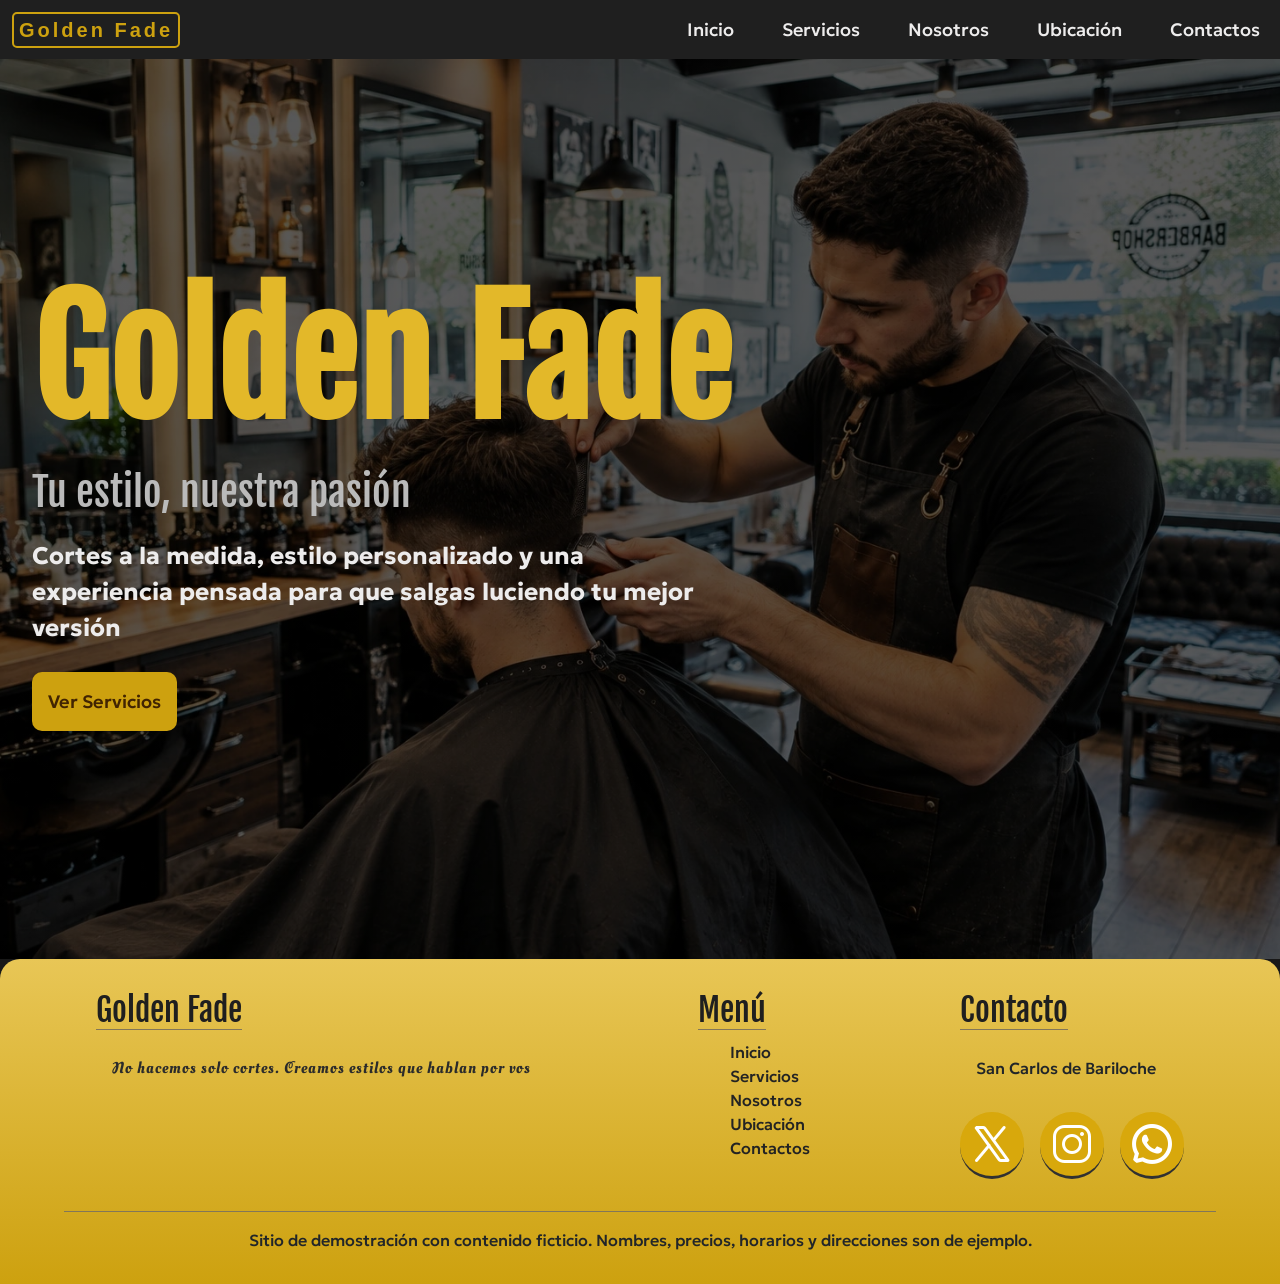
<file: index.html>
<!DOCTYPE html>
<html lang="en">

<head>
    <!-- META -->
    <meta charset="UTF-8">
    <meta name="viewport" content="width=device-width, initial-scale=1.0">
    <meta name="description" content="Visita la mejor barbería de Bariloche. Cortes clásicos y modernos, arreglo de barba y atención personalizada. Reservá tu turno.">
    <meta name="keywords" content="barbería Bariloche, corte de pelo, barbería, fade, arreglo de barba, Golden Fade">
    <meta name="robots" content="index, follow">
    <!-- TÍTULO -->
    <title>Barberia - Golden Fade</title>
    <!-- NAVBAR DE BOOTSTRAP -->
    <link href="https://cdn.jsdelivr.net/npm/bootstrap@5.3.8/dist/css/bootstrap.min.css" rel="stylesheet"
        integrity="sha384-sRIl4kxILFvY47J16cr9ZwB07vP4J8+LH7qKQnuqkuIAvNWLzeN8tE5YBujZqJLB" crossorigin="anonymous">
    <!-- CSS COMPILADO -->
    <link rel="stylesheet" href="css/style.css">
    <!-- ANIMACIONES -->
    <link href="https://unpkg.com/aos@2.3.1/dist/aos.css" rel="stylesheet">
</head>

<body>
    <header>
        <nav class="navbar navbar-expand-lg">
            <div class="container-fluid">
                <a class="navbar-brand" href="#">Golden Fade</a>
                <button class="navbar-toggler" type="button" data-bs-toggle="collapse"
                    data-bs-target="#navbarNavAltMarkup" aria-controls="navbarNavAltMarkup" aria-expanded="false"
                    aria-label="Toggle navigation">
                    <span class="navbar-toggler-icon"></span>
                </button>
                <div class="collapse navbar-collapse" id="navbarNavAltMarkup">
                    <div class="navbar-nav ms-auto">
                        <a class="nav-link" href="#">Inicio</a>
                        <a class="nav-link" href="pages/servicios.html">Servicios</a>
                        <a class="nav-link" href="pages/nosotros.html">Nosotros</a>
                        <a class="nav-link" href="pages/ubicacion.html">Ubicación</a>
                        <a class="nav-link" href="pages/contactos.html">Contactos</a>
                    </div>
                </div>
            </div>
        </nav>
    </header>

    <main>
        <section class="hero">
            <div class="contenedor-hero">
                <h1 class="titulo-inicio" data-aos="fade-right">Golden Fade</h1>
                <p class="frase" data-aos="fade-right">Tu estilo, nuestra pasión</p>
                <p class="descripcion" data-aos="fade-right">Cortes a la medida, estilo personalizado y una experiencia
                    pensada para que
                    salgas luciendo tu mejor versión</p>
                <a href="pages/servicios.html" class="boton" data-aos="fade-right">Ver Servicios</a>
            </div>
        </section>
    </main>

    <footer>
        <div class="contenedor-footer">
            <section class="section-footer">
                <h2 class="titulo-footer">Golden Fade</h2>
                <p class="letra-especial">No hacemos solo cortes. Creamos estilos que hablan por vos</p>
            </section>
            <section class="section-footer">
                <h2 class="titulo-footer">Menú</h2>
                <nav>
                    <ul class="lista-footer">
                        <li><a href="#" class="link-footer">Inicio</a></li>
                        <li><a href="pages/servicios.html" class="link-footer">Servicios</a></li>
                        <li><a href="pages/nosotros.html" class="link-footer">Nosotros</a></li>
                        <li><a href="pages/ubicacion.html" class="link-footer">Ubicación</a></li>
                        <li><a href="pages/contactos.html" class="link-footer">Contactos</a></li>
                    </ul>
                </nav>
            </section>
            <section class="section-footer">
                <h2 class="titulo-footer">Contacto</h2>
                <p>San Carlos de Bariloche</p>
                <div class="link-footer">
                    <a href="https://x.com/?lang=es" target="_blank"><img src="assets/icon-x.png" alt="Logo de X"
                            class="icon"></a>
                    <a href="https://www.instagram.com/" target="_blank"><img src="assets/icon-ig.png"
                            alt="Logo de instagram" class="icon"></a>
                    <a href="https://web.whatsapp.com/" target="_blank"><img src="assets/icon-ws.png"
                            alt="Logo de whatsapp" class="icon"></a>
                </div>
            </section>
        </div>
        <p>Sitio de demostración con contenido ficticio. Nombres, precios, horarios y direcciones son de ejemplo.</p>
    </footer>
    <script src="https://cdn.jsdelivr.net/npm/bootstrap@5.3.8/dist/js/bootstrap.bundle.min.js"
        integrity="sha384-FKyoEForCGlyvwx9Hj09JcYn3nv7wiPVlz7YYwJrWVcXK/BmnVDxM+D2scQbITxI"
        crossorigin="anonymous"></script>
    <script src="https://unpkg.com/aos@2.3.1/dist/aos.js"></script>
    <script>
        AOS.init();
    </script>
</body>

</html>
</file>
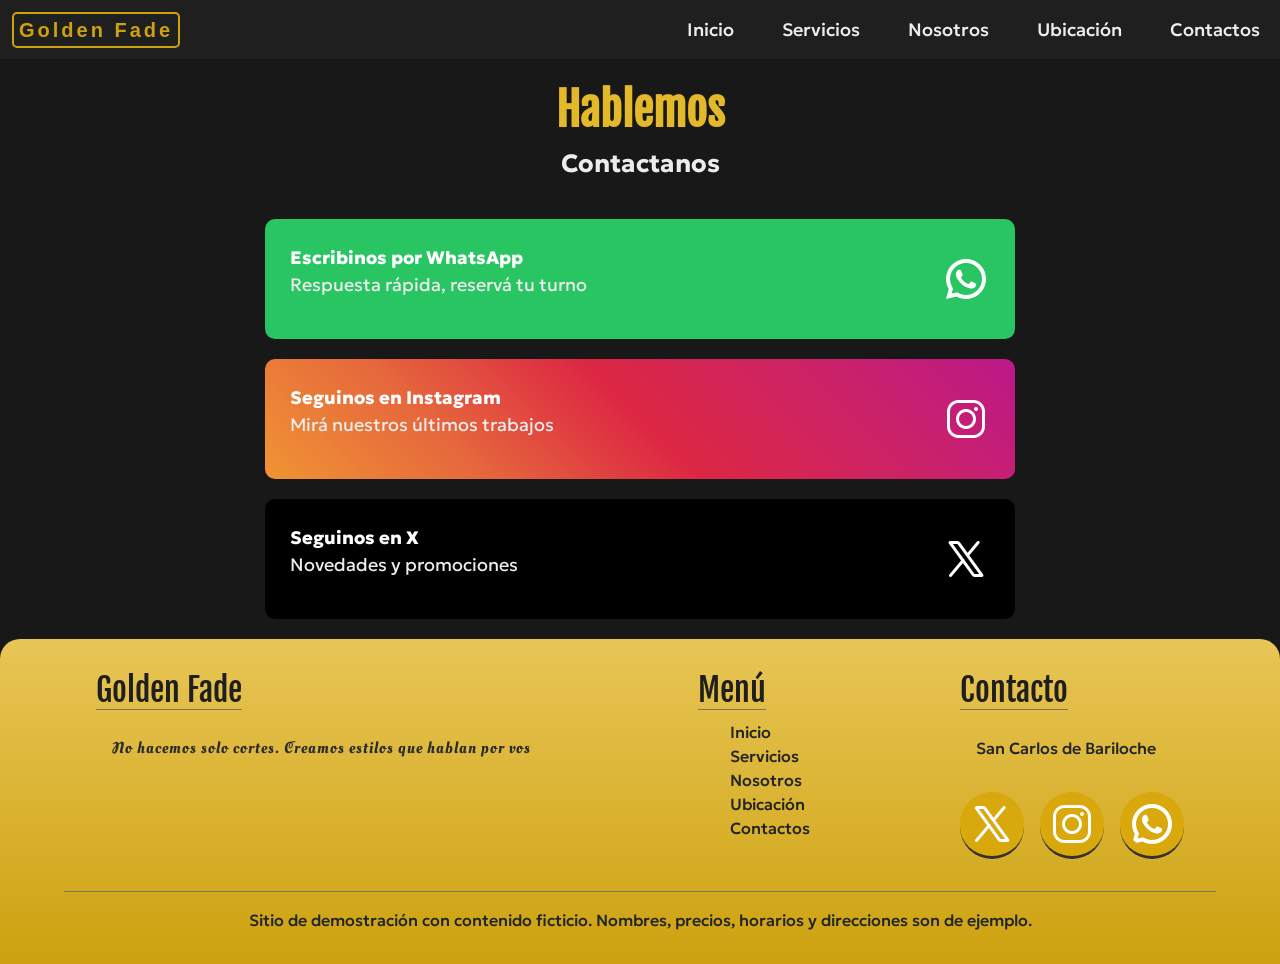
<file: pages/contactos.html>
<!DOCTYPE html>
<html lang="en">

<head>
    <!-- META -->
    <meta charset="UTF-8">
    <meta name="viewport" content="width=device-width, initial-scale=1.0">
    <meta name="description" content="Contactate con Golden Fade por WhatsApp, Instagram o X. Reservá tu turno.">
    <meta name="keywords" content="contacto barbería, WhatsApp turno, reservar turno Bariloche, Golden Fade contacto">
    <meta name="robots" content="index, follow">
    <!-- TÍTULO -->
    <title>Contactos - Golden Fade</title>
    <!-- NAVBAR DE BOOTSTRAP -->
    <link href="https://cdn.jsdelivr.net/npm/bootstrap@5.3.8/dist/css/bootstrap.min.css" rel="stylesheet"
        integrity="sha384-sRIl4kxILFvY47J16cr9ZwB07vP4J8+LH7qKQnuqkuIAvNWLzeN8tE5YBujZqJLB" crossorigin="anonymous">
    <!-- CSS COMPILADO -->
    <link rel="stylesheet" href="../css/style.css">
    <!-- ANIMACIONES -->
    <link href="https://unpkg.com/aos@2.3.1/dist/aos.css" rel="stylesheet">
</head>

<body>
    <header>
        <nav class="navbar navbar-expand-lg">
            <div class="container-fluid">
                <a class="navbar-brand" href="../index.html">Golden Fade</a>
                <button class="navbar-toggler" type="button" data-bs-toggle="collapse"
                    data-bs-target="#navbarNavAltMarkup" aria-controls="navbarNavAltMarkup" aria-expanded="false"
                    aria-label="Toggle navigation">
                    <span class="navbar-toggler-icon"></span>
                </button>
                <div class="collapse navbar-collapse" id="navbarNavAltMarkup">
                    <div class="navbar-nav ms-auto">
                        <a class="nav-link" href="../index.html">Inicio</a>
                        <a class="nav-link" href="servicios.html">Servicios</a>
                        <a class="nav-link" href="nosotros.html">Nosotros</a>
                        <a class="nav-link" href="ubicacion.html">Ubicación</a>
                        <a class="nav-link" href="#">Contactos</a>
                    </div>
                </div>
            </div>
        </nav>
    </header>

    <main>
        <section class="contactos-contenedor" data-aos="fade-right">
            <div class="titulo-contactos">
                <h1 class="titulo-estandar titulo-principal">Hablemos</h1>
                <p class="descripcion descripcion-titulo">Contactanos</p>
            </div>
            <div class="botones-contenedor">
                <a href="https://web.whatsapp.com/" target="_blank" class="boton-contac bt-ws">
                    <div class="desc-boton">
                        <span>Escribinos por WhatsApp</span>
                        <p class="bt-desc">Respuesta rápida, reservá tu turno</p>
                    </div>
                    <img src="../assets/icon-ws.png" alt="Logo de Whatsapp">
                </a>
                <a href="https://www.instagram.com/?hl=es-la" target="_blank" class="boton-contac bt-ig">
                    <div class="desc-boton">
                        <span>Seguinos en Instagram</span>
                        <p class="bt-desc">Mirá nuestros últimos trabajos</p>
                    </div>
                    <img src="../assets/icon-ig.png" alt="Logo de Instagram">
                </a>
                <a href="https://x.com/?lang=en" target="_blank" class="boton-contac bt-x">
                    <div class="desc-boton">
                        <span>Seguinos en X</span>
                        <p class="bt-desc">Novedades y promociones</p>
                    </div>
                    <img src="../assets/icon-x.png" alt="Logo de X">
                </a>
            </div>
        </section>
    </main>

    <footer>
        <div class="contenedor-footer">
            <section class="section-footer">
                <h2 class="titulo-footer">Golden Fade</h2>
                <p class="letra-especial">No hacemos solo cortes. Creamos estilos que hablan por vos</p>
            </section>
            <section class="section-footer">
                <h2 class="titulo-footer">Menú</h2>
                <nav>
                    <ul class="lista-footer">
                        <li><a href="../index.html" class="link-footer">Inicio</a></li>
                        <li><a href="servicios.html" class="link-footer">Servicios</a></li>
                        <li><a href="nosotros.html" class="link-footer">Nosotros</a></li>
                        <li><a href="ubicacion.html" class="link-footer">Ubicación</a></li>
                        <li><a href="#" class="link-footer">Contactos</a></li>
                    </ul>
                </nav>
            </section>
            <section class="section-footer">
                <h2 class="titulo-footer">Contacto</h2>
                <p>San Carlos de Bariloche</p>
                <div class="link-footer">
                    <a href="https://x.com/?lang=es" target="_blank"><img src="../assets/icon-x.png" alt="Logo de X"
                            class="icon"></a>
                    <a href="https://www.instagram.com/" target="_blank"><img src="../assets/icon-ig.png"
                            alt="Logo de instagram" class="icon"></a>
                    <a href="https://web.whatsapp.com/" target="_blank"><img src="../assets/icon-ws.png"
                            alt="Logo de whatsapp" class="icon"></a>
                </div>
            </section>
        </div>
        <p>Sitio de demostración con contenido ficticio. Nombres, precios, horarios y direcciones son de ejemplo.</p>
    </footer>
    <script src="https://cdn.jsdelivr.net/npm/bootstrap@5.3.8/dist/js/bootstrap.bundle.min.js"
        integrity="sha384-FKyoEForCGlyvwx9Hj09JcYn3nv7wiPVlz7YYwJrWVcXK/BmnVDxM+D2scQbITxI"
        crossorigin="anonymous"></script>
    <script src="https://unpkg.com/aos@2.3.1/dist/aos.js"></script>
    <script>
        AOS.init();
    </script>
</body>

</html>
</file>
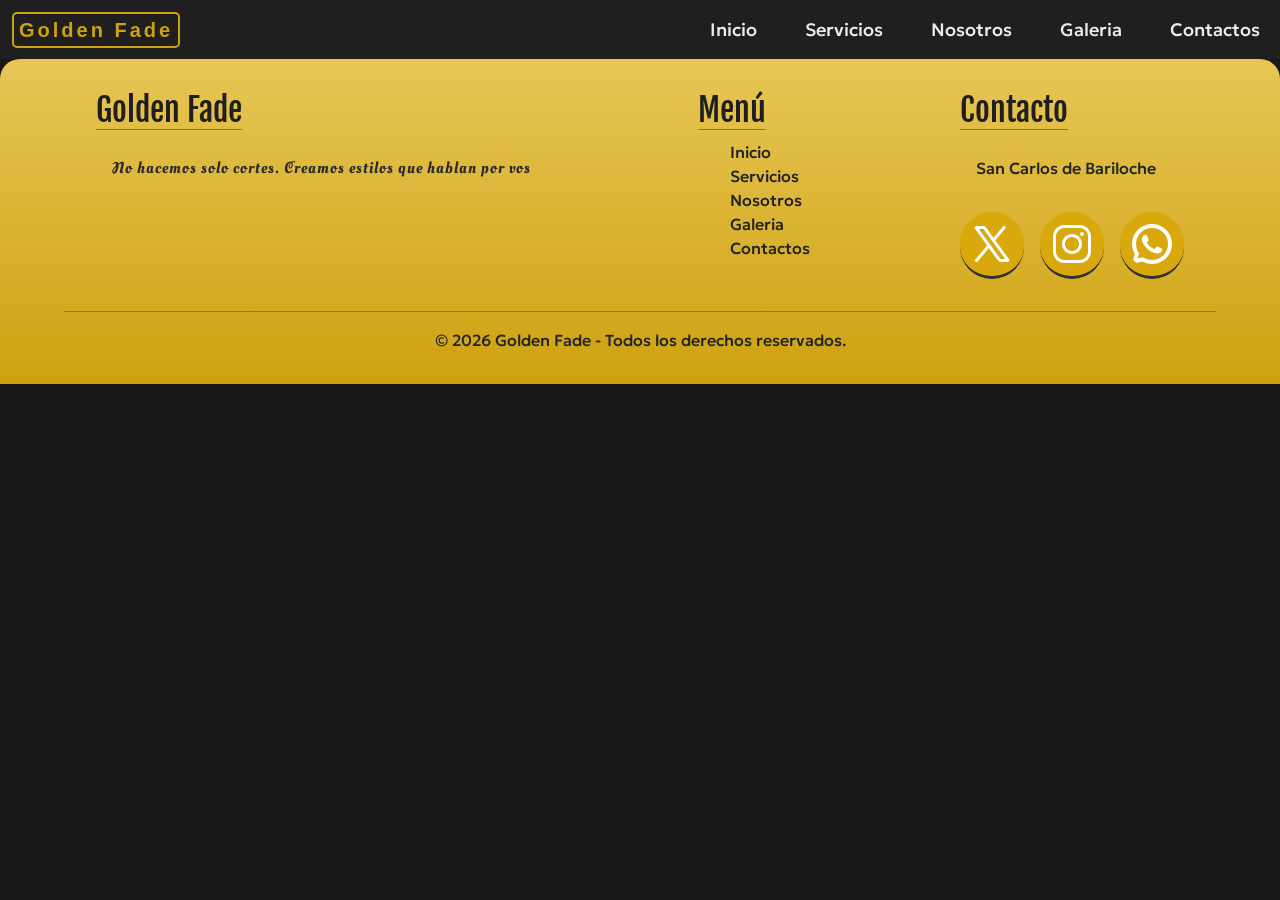
<file: pages/galeria.html>
<!DOCTYPE html>
<html lang="en">
<head>
    <!-- META -->
    <meta charset="UTF-8">
    <meta name="viewport" content="width=device-width, initial-scale=1.0">
    <meta name="description"
        content="...">
    <!-- TÍTULO -->
    <title>Galeria - Golden Fade</title>
    <!-- NAVBAR DE BOOTSTRAP -->
    <link href="https://cdn.jsdelivr.net/npm/bootstrap@5.3.8/dist/css/bootstrap.min.css" rel="stylesheet"
        integrity="sha384-sRIl4kxILFvY47J16cr9ZwB07vP4J8+LH7qKQnuqkuIAvNWLzeN8tE5YBujZqJLB" crossorigin="anonymous">
    <!-- CSS COMPILADO -->
    <link rel="stylesheet" href="../css/style.css">
    <!-- ANIMACIONES -->
    <link href="https://unpkg.com/aos@2.3.1/dist/aos.css" rel="stylesheet">
</head>
<body>
    <header>
        <nav class="navbar navbar-expand-lg">
            <div class="container-fluid">
                <a class="navbar-brand" href="../index.html">Golden Fade</a>
                <button class="navbar-toggler" type="button" data-bs-toggle="collapse"
                    data-bs-target="#navbarNavAltMarkup" aria-controls="navbarNavAltMarkup" aria-expanded="false"
                    aria-label="Toggle navigation">
                    <span class="navbar-toggler-icon"></span>
                </button>
                <div class="collapse navbar-collapse" id="navbarNavAltMarkup">
                    <div class="navbar-nav ms-auto">
                        <a class="nav-link" href="../index.html">Inicio</a>
                        <a class="nav-link" href="servicios.html">Servicios</a>
                        <a class="nav-link" href="nosotros.html">Nosotros</a>
                        <a class="nav-link" href="#">Galeria</a>
                        <a class="nav-link" href="contactos.html">Contactos</a>
                    </div>
                </div>
            </div>
        </nav>
    </header>

    <main>

    </main>

    <footer>
        <div class="contenedor-footer">
            <section class="section-footer">
                <h2 class="titulo-footer">Golden Fade</h2>
                <p class="letra-especial">No hacemos solo cortes. Creamos estilos que hablan por vos</p>
            </section>
            <section class="section-footer">
                <h2 class="titulo-footer">Menú</h2>
                <nav>
                    <ul class="lista-footer">
                        <li><a href="../index.html" class="link-footer">Inicio</a></li>
                        <li><a href="servicios.html" class="link-footer">Servicios</a></li>
                        <li><a href="nosotros.html" class="link-footer">Nosotros</a></li>
                        <li><a href="#" class="link-footer">Galeria</a></li>
                        <li><a href="contactos.html" class="link-footer">Contactos</a></li>
                    </ul>
                </nav>
            </section>
            <section class="section-footer">
                <h2 class="titulo-footer">Contacto</h2>
                <p>San Carlos de Bariloche</p>
                <div class="link-footer">
                    <a href="https://x.com/?lang=es" target="_blank"><img src="../assets/icon-x.png" alt="Logo de x"
                            class="icon"></a>
                    <a href="https://www.instagram.com/" target="_blank"><img src="../assets/icon-ig.png"
                            alt="Logo de instagram" class="icon"></a>
                    <a href="https://web.whatsapp.com/" target="_blank"><img src="../assets/icon-ws.png"
                            alt="Logo de whatsapp" class="icon"></a>
                </div>
            </section>
        </div>
        <p>© 2026 Golden Fade - Todos los derechos reservados.</p>
    </footer>
    <script src="https://cdn.jsdelivr.net/npm/bootstrap@5.3.8/dist/js/bootstrap.bundle.min.js"
        integrity="sha384-FKyoEForCGlyvwx9Hj09JcYn3nv7wiPVlz7YYwJrWVcXK/BmnVDxM+D2scQbITxI"
        crossorigin="anonymous"></script>
    <script src="https://unpkg.com/aos@2.3.1/dist/aos.js"></script>
    <script>
        AOS.init();
    </script>
</body>
</html>
</file>
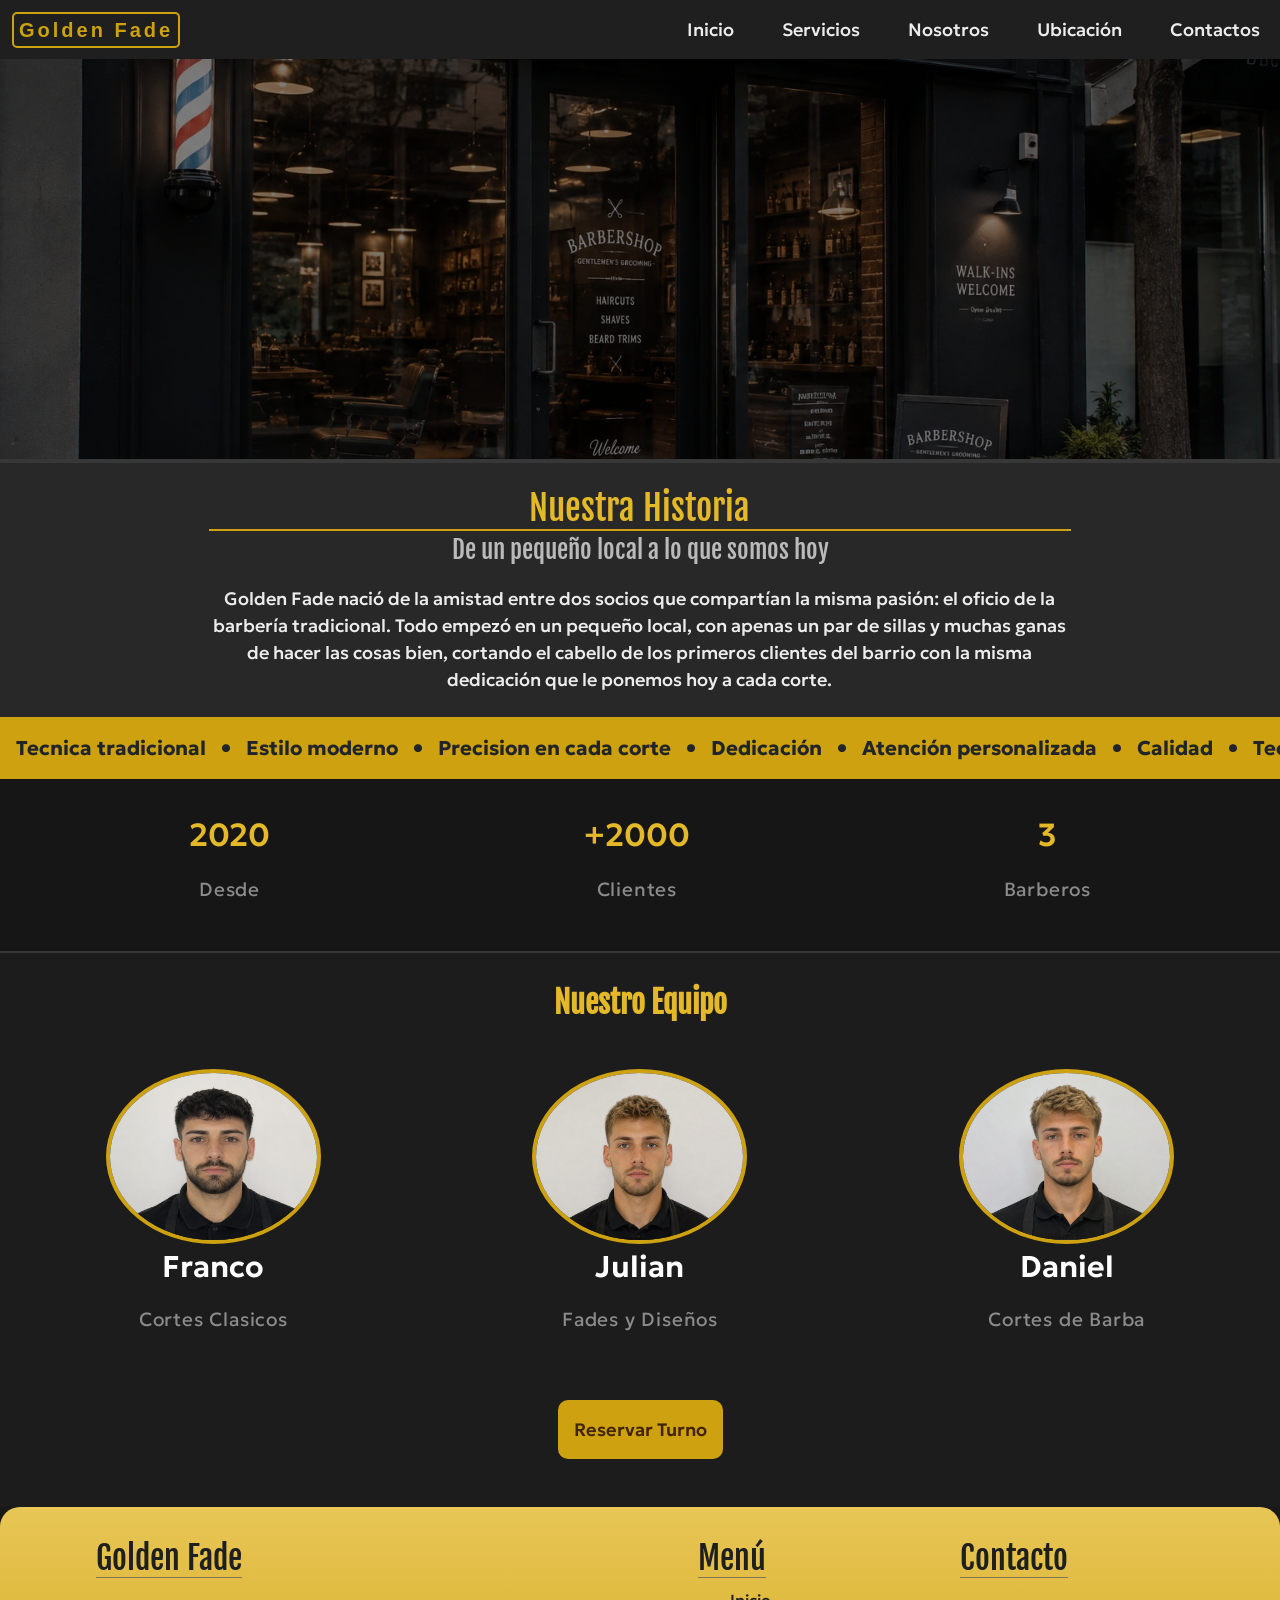
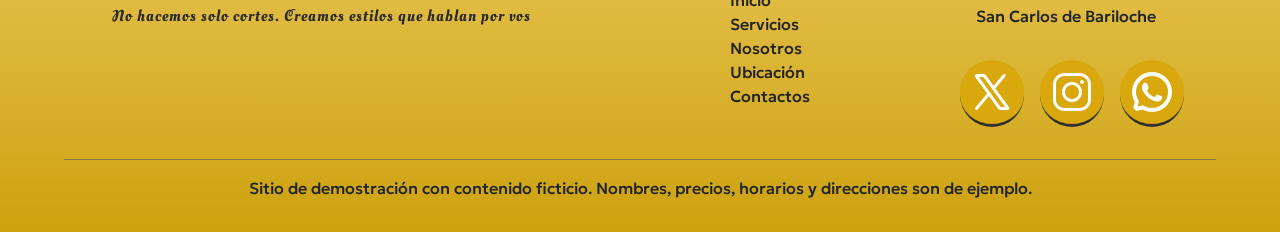
<file: pages/nosotros.html>
<!DOCTYPE html>
<html lang="en">

<head>
    <!-- META -->
    <meta charset="UTF-8">
    <meta name="viewport" content="width=device-width, initial-scale=1.0">
    <meta name="description" content="Conocé la historia de Golden Fade: de un pequeño local entre amigos a la barbería de confianza de Bariloche.">
    <meta name="keywords" content="historia barbería, Golden Fade, equipo de barberos, barbería Bariloche">
    <meta name="robots" content="index, follow">
    <!-- TÍTULO -->
    <title>Nosotros - Golden Fade</title>
    <!-- NAVBAR DE BOOTSTRAP -->
    <link href="https://cdn.jsdelivr.net/npm/bootstrap@5.3.8/dist/css/bootstrap.min.css" rel="stylesheet"
        integrity="sha384-sRIl4kxILFvY47J16cr9ZwB07vP4J8+LH7qKQnuqkuIAvNWLzeN8tE5YBujZqJLB" crossorigin="anonymous">
    <!-- CSS COMPILADO -->
    <link rel="stylesheet" href="../css/style.css">
    <!-- ANIMACIONES -->
    <link href="https://unpkg.com/aos@2.3.1/dist/aos.css" rel="stylesheet">
</head>

<body>
    <header>
        <nav class="navbar navbar-expand-lg">
            <div class="container-fluid">
                <a class="navbar-brand" href="../index.html">Golden Fade</a>
                <button class="navbar-toggler" type="button" data-bs-toggle="collapse"
                    data-bs-target="#navbarNavAltMarkup" aria-controls="navbarNavAltMarkup" aria-expanded="false"
                    aria-label="Toggle navigation">
                    <span class="navbar-toggler-icon"></span>
                </button>
                <div class="collapse navbar-collapse" id="navbarNavAltMarkup">
                    <div class="navbar-nav ms-auto">
                        <a class="nav-link" href="../index.html">Inicio</a>
                        <a class="nav-link" href="servicios.html">Servicios</a>
                        <a class="nav-link" href="#">Nosotros</a>
                        <a class="nav-link" href="ubicacion.html">Ubicación</a>
                        <a class="nav-link" href="contactos.html">Contactos</a>
                    </div>
                </div>
            </div>
        </nav>
    </header>

    <main>
        <section class="nosotros">
            <div class="imagen-barberia"></div>
            <div class="descripcion-historia">
                <h1 class="titulo-nosotros">Nuestra Historia</h1>
                <p class="frase-desc">De un pequeño local a lo que somos hoy</p>
                <p class="parrafo-historia">Golden Fade nació de la amistad entre dos socios que compartían la misma
                    pasión: el oficio de la barbería tradicional. Todo empezó en un pequeño local, con apenas un par
                    de
                    sillas y muchas ganas de hacer las cosas bien, cortando el cabello de los primeros clientes del
                    barrio con la misma dedicación que le ponemos hoy a cada corte.</p>
            </div>
            <div class="marquee marquee-nosotros">
                <div class="marquee-contenido">
                    <span class="marquee-item marquee-item-nosotros">Tecnica tradicional</span>
                    <span class="marquee-item marquee-item-nosotros">Estilo moderno</span>
                    <span class="marquee-item marquee-item-nosotros">Precision en cada corte</span>
                    <span class="marquee-item marquee-item-nosotros">Dedicación</span>
                    <span class="marquee-item marquee-item-nosotros">Atención personalizada</span>
                    <span class="marquee-item marquee-item-nosotros">Calidad</span>
                    <!-- Segunda tanda repetida -->
                    <span class="marquee-item marquee-item-nosotros">Tecnica tradicional</span>
                    <span class="marquee-item marquee-item-nosotros">Estilo moderno</span>
                    <span class="marquee-item marquee-item-nosotros">Precision en cada corte</span>
                    <span class="marquee-item marquee-item-nosotros">Dedicación</span>
                    <span class="marquee-item marquee-item-nosotros">Atención personalizada</span>
                    <span class="marquee-item marquee-item-nosotros">Calidad</span>
                </div>
            </div>

            <div class="estadisticas">
                <div class="stat-item">
                    <p class="stat-numero">2020</p>
                    <p class="stat-frase">Desde</p>
                </div>
                <div class="stat-item">
                    <p class="stat-numero">+2000</p>
                    <p class="stat-frase">Clientes</p>
                </div>
                <div class="stat-item">
                    <p class="stat-numero">3</p>
                    <p class="stat-frase">Barberos</p>
                </div>
            </div>

            <div class="equipo">
                <h2 class="titulo-equipo">Nuestro Equipo</h2>
                <div class="item-equipo">
                    <div class="barbero">
                        <img src="../assets/barbero-franco.png" alt="Foto del Barbero Franco" class="barbero-foto">
                        <p class="nombre-barbero">Franco</p>
                        <p class="stat-frase">Cortes Clasicos</p>
                    </div>
                    <div class="barbero">
                        <img src="../assets/barbero-julian.jpg" alt="Foto del Barbero Julian" class="barbero-foto">
                        <p class="nombre-barbero">Julian</p>
                        <p class="stat-frase">Fades y Diseños</p>
                    </div>
                    <div class="barbero">
                        <img src="../assets/barbero-daniel.jpg" alt="Foto del Barbero Daniel" class="barbero-foto">
                        <p class="nombre-barbero">Daniel</p>
                        <p class="stat-frase">Cortes de Barba</p>
                    </div>
                </div>
                <div class="reservar">
                    <a href="https://web.whatsapp.com/" target="_blank" class="boton">Reservar Turno</a>
                </div>
            </div>
        </section>
    </main>

    <footer>
        <div class="contenedor-footer">
            <section class="section-footer">
                <h2 class="titulo-footer">Golden Fade</h2>
                <p class="letra-especial">No hacemos solo cortes. Creamos estilos que hablan por vos</p>
            </section>
            <section class="section-footer">
                <h2 class="titulo-footer">Menú</h2>
                <nav>
                    <ul class="lista-footer">
                        <li><a href="../index.html" class="link-footer">Inicio</a></li>
                        <li><a href="servicios.html" class="link-footer">Servicios</a></li>
                        <li><a href="#" class="link-footer">Nosotros</a></li>
                        <li><a href="ubicacion.html" class="link-footer">Ubicación</a></li>
                        <li><a href="contactos.html" class="link-footer">Contactos</a></li>
                    </ul>
                </nav>
            </section>
            <section class="section-footer">
                <h2 class="titulo-footer">Contacto</h2>
                <p>San Carlos de Bariloche</p>
                <div class="link-footer">
                    <a href="https://x.com/?lang=es" target="_blank"><img src="../assets/icon-x.png" alt="Logo de X"
                            class="icon"></a>
                    <a href="https://www.instagram.com/" target="_blank"><img src="../assets/icon-ig.png"
                            alt="Logo de instagram" class="icon"></a>
                    <a href="https://web.whatsapp.com/" target="_blank"><img src="../assets/icon-ws.png"
                            alt="Logo de whatsapp" class="icon"></a>
                </div>
            </section>
        </div>
        <p>Sitio de demostración con contenido ficticio. Nombres, precios, horarios y direcciones son de ejemplo.</p>
    </footer>
    <script src="https://cdn.jsdelivr.net/npm/bootstrap@5.3.8/dist/js/bootstrap.bundle.min.js"
        integrity="sha384-FKyoEForCGlyvwx9Hj09JcYn3nv7wiPVlz7YYwJrWVcXK/BmnVDxM+D2scQbITxI"
        crossorigin="anonymous"></script>
    <script src="https://unpkg.com/aos@2.3.1/dist/aos.js"></script>
    <script>
        AOS.init();
    </script>
</body>

</html>
</file>
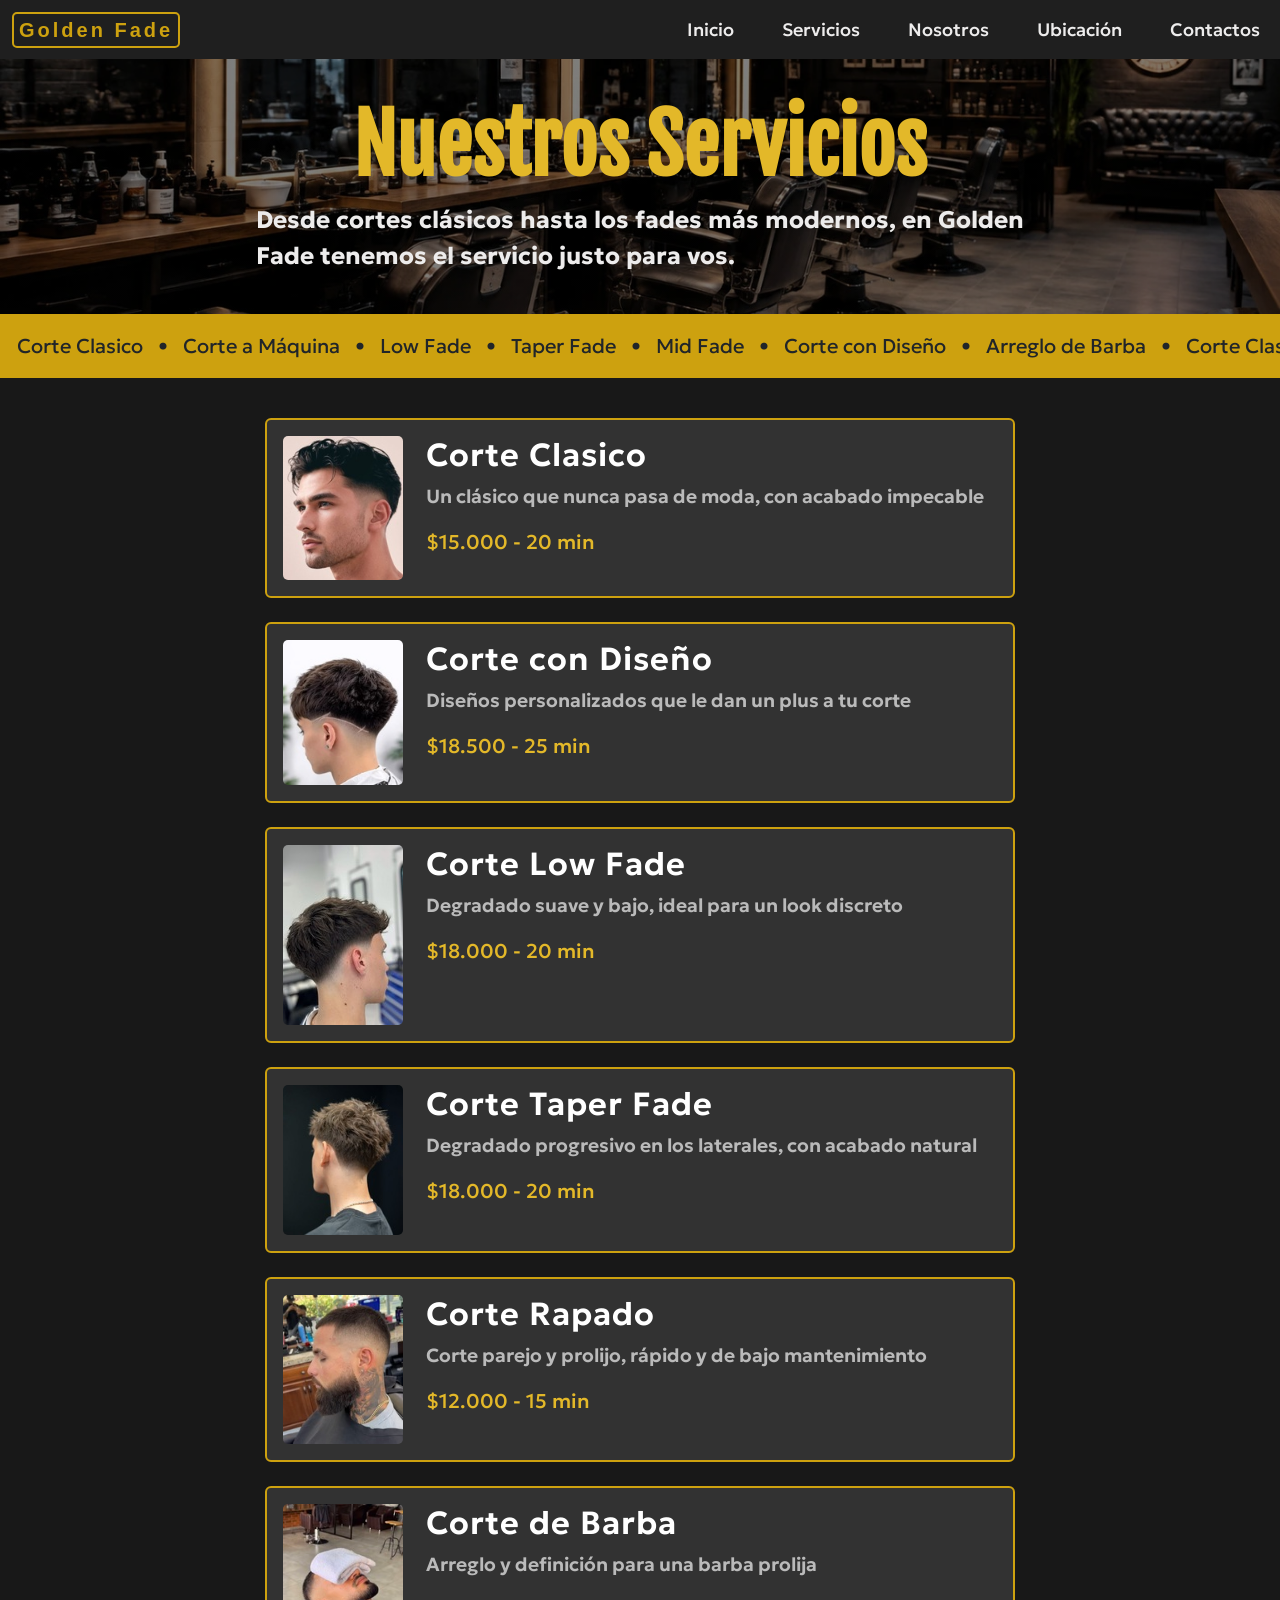
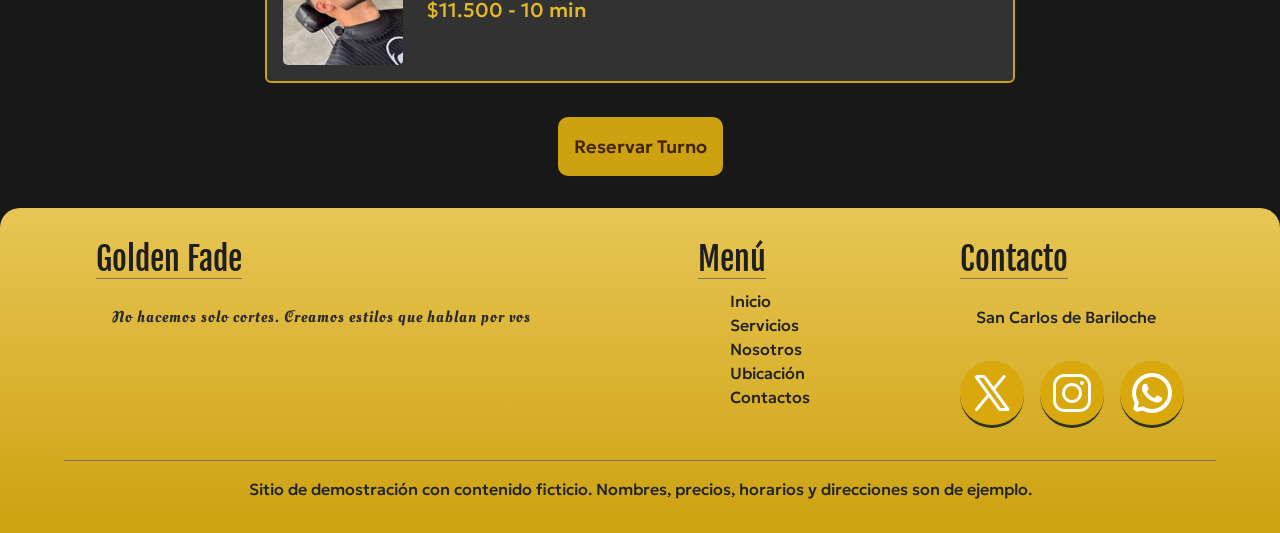
<file: pages/servicios.html>
<!DOCTYPE html>
<html lang="en">

<head>
    <!-- META -->
    <meta charset="UTF-8">
    <meta name="viewport" content="width=device-width, initial-scale=1.0">
    <meta name="description" content="Conocé todos nuestros servicios: cortes clásicos, fade, diseños, arreglo de barba y combos. Precios y duración de cada corte.">
    <meta name="keywords" content="servicios barbería, precios corte de pelo, fade, corte clásico, arreglo de barba, corte con diseño">
    <meta name="robots" content="index, follow">
    <!-- TÍTULO -->
    <title>Servicios - Golden Fade</title>
    <!-- NAVBAR DE BOOTSTRAP -->
    <link href="https://cdn.jsdelivr.net/npm/bootstrap@5.3.8/dist/css/bootstrap.min.css" rel="stylesheet"
        integrity="sha384-sRIl4kxILFvY47J16cr9ZwB07vP4J8+LH7qKQnuqkuIAvNWLzeN8tE5YBujZqJLB" crossorigin="anonymous">
    <!-- CSS COMPILADO -->
    <link rel="stylesheet" href="../css/style.css">
    <!-- ANIMACIONES -->
    <link href="https://unpkg.com/aos@2.3.1/dist/aos.css" rel="stylesheet">
</head>

<body>
    <header>
        <nav class="navbar navbar-expand-lg">
            <div class="container-fluid">
                <a class="navbar-brand" href="../index.html">Golden Fade</a>
                <button class="navbar-toggler" type="button" data-bs-toggle="collapse"
                    data-bs-target="#navbarNavAltMarkup" aria-controls="navbarNavAltMarkup" aria-expanded="false"
                    aria-label="Toggle navigation">
                    <span class="navbar-toggler-icon"></span>
                </button>
                <div class="collapse navbar-collapse" id="navbarNavAltMarkup">
                    <div class="navbar-nav ms-auto">
                        <a class="nav-link" href="../index.html">Inicio</a>
                        <a class="nav-link" href="#">Servicios</a>
                        <a class="nav-link" href="nosotros.html">Nosotros</a>
                        <a class="nav-link" href="ubicacion.html">Ubicación</a>
                        <a class="nav-link" href="contactos.html">Contactos</a>
                    </div>
                </div>
            </div>
        </nav>
    </header>

    <main>
        <section class="servicios">
            <div class="title-description">
                <h1 class="titulo-estandar" data-aos="fade-down">Nuestros Servicios</h1>
                <p class="descripcion" data-aos="fade-down">Desde cortes clásicos hasta los fades más modernos, en
                    Golden Fade tenemos el servicio justo para vos.</p>
            </div>
            <div class="marquee">
                <div class="marquee-contenido">
                    <span class="marquee-item">Corte Clasico</span>
                    <span class="marquee-item">Corte a Máquina</span>
                    <span class="marquee-item">Low Fade</span>
                    <span class="marquee-item">Taper Fade</span>
                    <span class="marquee-item">Mid Fade</span>
                    <span class="marquee-item">Corte con Diseño</span>
                    <span class="marquee-item">Arreglo de Barba</span>
                    <!-- Segunda tanda repetida -->
                    <span class="marquee-item">Corte Clasico</span>
                    <span class="marquee-item">Corte a Máquina</span>
                    <span class="marquee-item">Low Fade</span>
                    <span class="marquee-item">Taper Fade</span>
                    <span class="marquee-item">Mid Fade</span>
                    <span class="marquee-item">Corte con Diseño</span>
                    <span class="marquee-item">Arreglo de Barba</span>
                </div>
            </div>
        </section>
        <section class="cortes-servicios">
            <div class="cortes-pelo">
                <div class="corte-item">
                    <img src="../assets/corte-clasico.jpg" alt="Corte Clasico" class="foto-corte">
                    <div class="descripcion-corte">
                        <h2 class="tit-desc-corte">Corte Clasico</h2>
                        <p class="desc-corte">Un clásico que nunca pasa de moda, con acabado impecable</p>
                        <p class="precio">$15.000 - 20 min</p>
                    </div>
                </div>
                <div class="corte-item">
                    <img src="../assets/corte-diseño.jpg" alt="Corte con Diseño" class="foto-corte">
                    <div class="descripcion-corte">
                        <h2 class="tit-desc-corte">Corte con Diseño</h2>
                        <p class="desc-corte">Diseños personalizados que le dan un plus a tu corte</p>
                        <p class="precio">$18.500 - 25 min</p>
                    </div>
                </div>
                <div class="corte-item">
                    <img src="../assets/low-fade.jpg" alt="Corte Low Fade" class="foto-corte">
                    <div class="descripcion-corte">
                        <h2 class="tit-desc-corte">Corte Low Fade</h2>
                        <p class="desc-corte">Degradado suave y bajo, ideal para un look discreto</p>
                        <p class="precio">$18.000 - 20 min</p>
                    </div>
                </div>
                <div class="corte-item">
                    <img src="../assets/taper-fade.jpg" alt="Corte Taper Fade" class="foto-corte">
                    <div class="descripcion-corte">
                        <h2 class="tit-desc-corte">Corte Taper Fade</h2>
                        <p class="desc-corte">Degradado progresivo en los laterales, con acabado natural</p>
                        <p class="precio">$18.000 - 20 min</p>
                    </div>
                </div>
                <div class="corte-item">
                    <img src="../assets/rapado.jpg" alt="Corte Rapado" class="foto-corte">
                    <div class="descripcion-corte">
                        <h2 class="tit-desc-corte">Corte Rapado</h2>
                        <p class="desc-corte">Corte parejo y prolijo, rápido y de bajo mantenimiento</p>
                        <p class="precio">$12.000 - 15 min</p>
                    </div>
                </div>
                <div class="corte-item">
                    <img src="../assets/barba.jpg" alt="Corte de Barba" class="foto-corte">
                    <div class="descripcion-corte">
                        <h2 class="tit-desc-corte">Corte de Barba</h2>
                        <p class="desc-corte">Arreglo y definición para una barba prolija</p>
                        <p class="precio">$11.500 - 10 min</p>
                    </div>
                </div>
                <div class="reservar">
                    <a href="https://web.whatsapp.com/" target="_blank" class="boton">Reservar Turno</a>
                </div>
            </div>
        </section>
    </main>

    <footer>
        <div class="contenedor-footer">
            <section class="section-footer">
                <h2 class="titulo-footer">Golden Fade</h2>
                <p class="letra-especial">No hacemos solo cortes. Creamos estilos que hablan por vos</p>
            </section>
            <section class="section-footer">
                <h2 class="titulo-footer">Menú</h2>
                <nav>
                    <ul class="lista-footer">
                        <li><a href="../index.html" class="link-footer">Inicio</a></li>
                        <li><a href="#" class="link-footer">Servicios</a></li>
                        <li><a href="nosotros.html" class="link-footer">Nosotros</a></li>
                        <li><a href="ubicacion.html" class="link-footer">Ubicación</a></li>
                        <li><a href="contactos.html" class="link-footer">Contactos</a></li>
                    </ul>
                </nav>
            </section>
            <section class="section-footer">
                <h2 class="titulo-footer">Contacto</h2>
                <p>San Carlos de Bariloche</p>
                <div class="link-footer">
                    <a href="https://x.com/?lang=es" target="_blank"><img src="../assets/icon-x.png" alt="Logo de X"
                            class="icon"></a>
                    <a href="https://www.instagram.com/" target="_blank"><img src="../assets/icon-ig.png"
                            alt="Logo de instagram" class="icon"></a>
                    <a href="https://web.whatsapp.com/" target="_blank"><img src="../assets/icon-ws.png"
                            alt="Logo de whatsapp" class="icon"></a>
                </div>
            </section>
        </div>
        <p>Sitio de demostración con contenido ficticio. Nombres, precios, horarios y direcciones son de ejemplo.</p>
    </footer>
    <script src="https://cdn.jsdelivr.net/npm/bootstrap@5.3.8/dist/js/bootstrap.bundle.min.js"
        integrity="sha384-FKyoEForCGlyvwx9Hj09JcYn3nv7wiPVlz7YYwJrWVcXK/BmnVDxM+D2scQbITxI"
        crossorigin="anonymous"></script>
    <script src="https://unpkg.com/aos@2.3.1/dist/aos.js"></script>
    <script>
        AOS.init();
    </script>
</body>

</html>
</file>
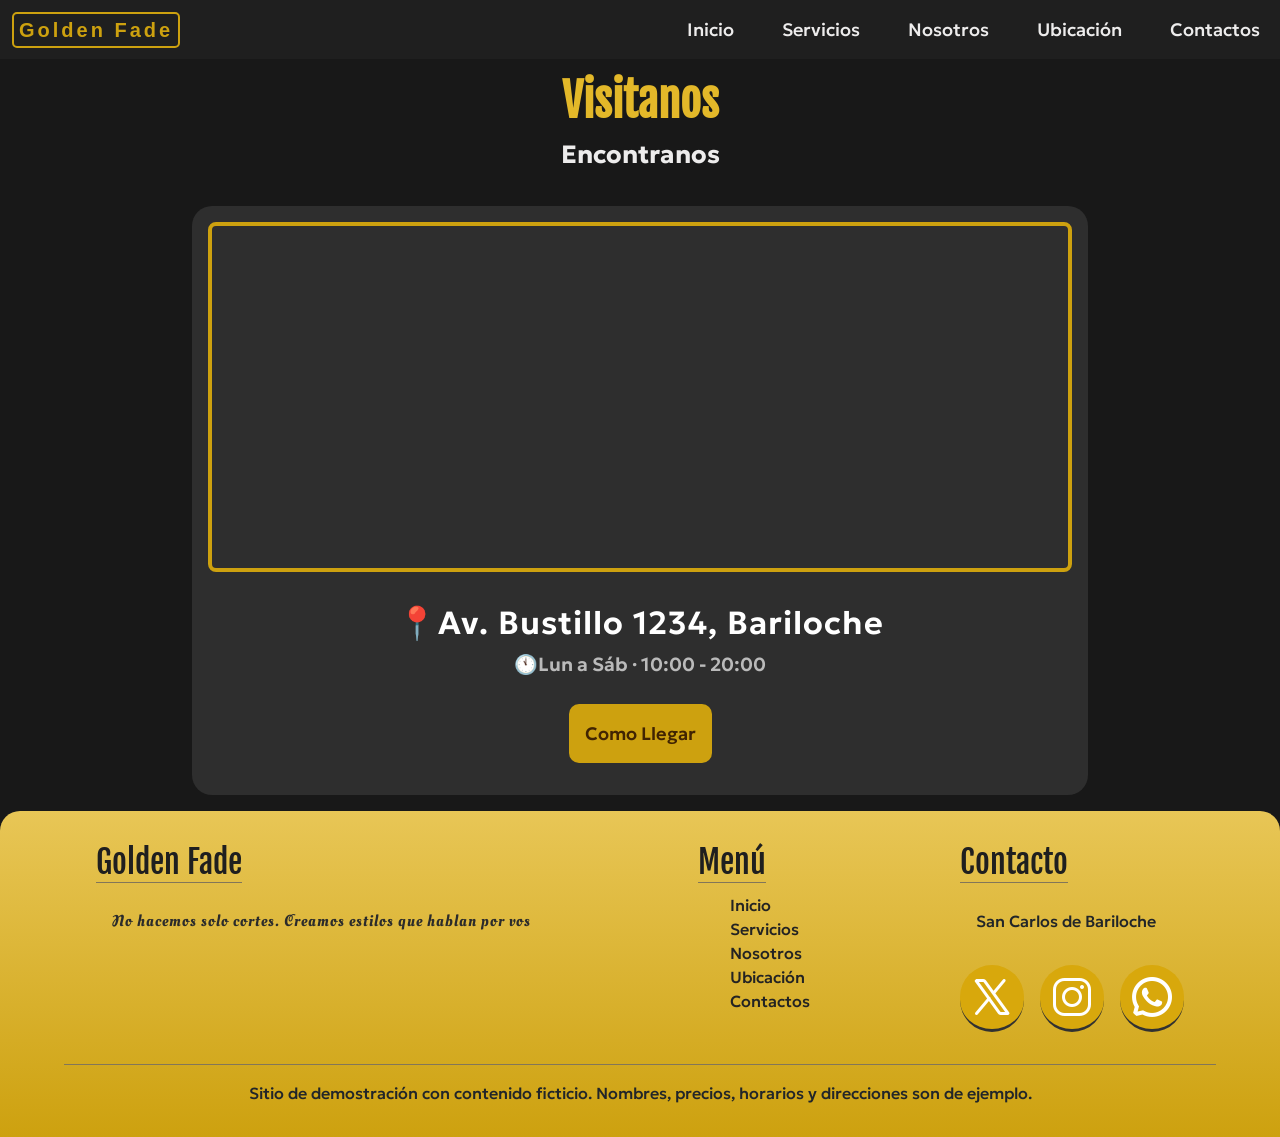
<file: pages/ubicacion.html>
<!DOCTYPE html>
<html lang="en">

<head>
    <!-- META -->
    <meta charset="UTF-8">
    <meta name="viewport" content="width=device-width, initial-scale=1.0">
    <meta name="description" content="Encontrá Golden Fade en Av. Bustillo, Bariloche. Horarios de atención de lunes a sábado, de 10 a 20 hs.">
    <meta name="keywords" content="ubicación barbería Bariloche, horarios, dirección Golden Fade, cómo llegar">
    <meta name="robots" content="index, follow">
    <!-- TÍTULO -->
    <title>Ubicación - Golden Fade</title>
    <!-- NAVBAR DE BOOTSTRAP -->
    <link href="https://cdn.jsdelivr.net/npm/bootstrap@5.3.8/dist/css/bootstrap.min.css" rel="stylesheet"
        integrity="sha384-sRIl4kxILFvY47J16cr9ZwB07vP4J8+LH7qKQnuqkuIAvNWLzeN8tE5YBujZqJLB" crossorigin="anonymous">
    <!-- CSS COMPILADO -->
    <link rel="stylesheet" href="../css/style.css">
    <!-- ANIMACIONES -->
    <link href="https://unpkg.com/aos@2.3.1/dist/aos.css" rel="stylesheet">
</head>

<body>
    <header>
        <nav class="navbar navbar-expand-lg">
            <div class="container-fluid">
                <a class="navbar-brand" href="../index.html">Golden Fade</a>
                <button class="navbar-toggler" type="button" data-bs-toggle="collapse"
                    data-bs-target="#navbarNavAltMarkup" aria-controls="navbarNavAltMarkup" aria-expanded="false"
                    aria-label="Toggle navigation">
                    <span class="navbar-toggler-icon"></span>
                </button>
                <div class="collapse navbar-collapse" id="navbarNavAltMarkup">
                    <div class="navbar-nav ms-auto">
                        <a class="nav-link" href="../index.html">Inicio</a>
                        <a class="nav-link" href="servicios.html">Servicios</a>
                        <a class="nav-link" href="nosotros.html">Nosotros</a>
                        <a class="nav-link" href="#">Ubicación</a>
                        <a class="nav-link" href="contactos.html">Contactos</a>
                    </div>
                </div>
            </div>
        </nav>
    </header>

    <main>
        <section class="ubicacion-seccion" data-aos="fade-right">
            <div class="title-description">
                <h1 class="titulo-estandar titulo-principal">Visitanos</h1>
                <p class="descripcion descripcion-titulo">Encontranos</p>
            </div>
            <div class="mapa-contenedor">
                <iframe src="https://www.google.com/maps/embed?pb=!1m14!1m12!1m3!1d6009.987455229696!2d-71.30173181902093!3d-41.13466289148526!2m3!1f0!2f0!3f0!3m2!1i1024!2i768!4f13.1!5e0!3m2!1ses!2sar!4v1790289115000!5m2!1ses!2sar" width="100%" height="350" style="border:4px solid#cda10f; border-radius: 8px; " allowfullscreen="" loading="lazy" referrerpolicy="no-referrer-when-downgrade"></iframe>
                <div class="desc-mapa">
                    <h2 class="calle-mapa">Av. Bustillo 1234, Bariloche</h2>
                    <p class="horario">Lun a Sáb · 10:00 - 20:00</p>
                    <a href="https://www.google.com/maps" target="_blank" class="boton">Como Llegar</a>
                </div>
            </div>
        </section>
    </main>

    <footer>
        <div class="contenedor-footer">
            <section class="section-footer">
                <h2 class="titulo-footer">Golden Fade</h2>
                <p class="letra-especial">No hacemos solo cortes. Creamos estilos que hablan por vos</p>
            </section>
            <section class="section-footer">
                <h2 class="titulo-footer">Menú</h2>
                <nav>
                    <ul class="lista-footer">
                        <li><a href="../index.html" class="link-footer">Inicio</a></li>
                        <li><a href="servicios.html" class="link-footer">Servicios</a></li>
                        <li><a href="nosotros.html" class="link-footer">Nosotros</a></li>
                        <li><a href="#" class="link-footer">Ubicación</a></li>
                        <li><a href="contactos.html" class="link-footer">Contactos</a></li>
                    </ul>
                </nav>
            </section>
            <section class="section-footer">
                <h2 class="titulo-footer">Contacto</h2>
                <p>San Carlos de Bariloche</p>
                <div class="link-footer">
                    <a href="https://x.com/?lang=es" target="_blank"><img src="../assets/icon-x.png" alt="Logo de X"
                            class="icon"></a>
                    <a href="https://www.instagram.com/" target="_blank"><img src="../assets/icon-ig.png"
                            alt="Logo de instagram" class="icon"></a>
                    <a href="https://web.whatsapp.com/" target="_blank"><img src="../assets/icon-ws.png"
                            alt="Logo de whatsapp" class="icon"></a>
                </div>
            </section>
        </div>
        <p>Sitio de demostración con contenido ficticio. Nombres, precios, horarios y direcciones son de ejemplo.</p>
    </footer>
    <script src="https://cdn.jsdelivr.net/npm/bootstrap@5.3.8/dist/js/bootstrap.bundle.min.js"
        integrity="sha384-FKyoEForCGlyvwx9Hj09JcYn3nv7wiPVlz7YYwJrWVcXK/BmnVDxM+D2scQbITxI"
        crossorigin="anonymous"></script>
    <script src="https://unpkg.com/aos@2.3.1/dist/aos.js"></script>
    <script>
        AOS.init();
    </script>
</body>
</html>
</file>
<file: css/style.css>
@charset "UTF-8";
@import url("https://fonts.googleapis.com/css2?family=Fjalla+One&family=Geologica:wght,CRSV@100..900,0&family=Oleo+Script+Swash+Caps:wght@400;700&display=swap");
* {
  margin: 0;
  padding: 0;
}

body {
  background-color: rgba(23, 23, 23, 0.9921568627);
}

.titulo-nosotros, .titulo-equipo, .titulo-estandar, .titulo-inicio {
  color: #e3b829;
  font-family: "Fjalla One", sans-serif;
}

.boton {
  display: inline-block;
  text-decoration: none;
  color: #412402;
  background-color: #cda10f;
  background-size: 600% 600%;
  font-family: "Geologica", sans-serif;
  font-size: 18px;
  font-weight: 550;
  padding: 1rem;
  border-radius: 10px;
  margin-top: 10px;
  margin-bottom: 1rem;
  transition: all 0.3s ease-in;
}
.boton:hover {
  box-shadow: 0 5px 12px rgba(212, 175, 55, 0.3490196078);
}

.navbar {
  background-color: #1f1f1f;
  align-items: center;
}

.container-fluid {
  background-color: rgba(0, 0, 0, 0);
}

.navbar-nav {
  gap: 2rem;
}

.navbar-brand {
  display: inline-block;
  color: #cda10f;
  font-family: Verdana, sans-serif;
  font-size: 20px;
  font-weight: 700;
  letter-spacing: 3px;
  padding: 1px 5px;
  border-radius: 5px;
  border: 2px solid #cda10f;
}
.navbar-brand:hover {
  color: #cda10f;
}

.nav-link {
  color: #edecec;
  font-size: 18px;
  font-family: "Geologica", sans-serif;
  font-weight: 500;
  transition: all 0.5s ease-out;
}
.nav-link:hover {
  color: #ffdd00;
  border-bottom: 2px solid #ffdd00;
}

.hero {
  display: flex;
  justify-content: flex-start;
  align-items: center;
  width: 100%;
  height: 100vh;
  background: linear-gradient(rgba(0, 0, 0, 0.6549019608), rgba(0, 0, 0, 0.6431372549)), url(../assets/barberia.webp) no-repeat center/cover;
}

.contenedor-hero {
  max-width: 90%;
  justify-content: flex-start;
  align-items: center;
  margin-left: 2rem;
  gap: 13px;
}

.titulo-inicio {
  font-weight: 600;
  font-size: 9.5rem;
}

.frase {
  font-size: 2.5rem;
  font-weight: 500;
  font-family: "Fjalla One", sans-serif;
  color: #bababa;
}

.descripcion {
  font-size: 1.5rem;
  font-weight: 700;
  font-family: "Geologica", sans-serif;
  color: #edecec;
  max-width: 60%;
}

footer {
  display: flex;
  flex-direction: column;
  justify-content: center;
  align-items: center;
  background: linear-gradient(to bottom, #e8c656, #cda10f);
  border-radius: 20px 20px 0 0;
}
footer p {
  padding: 1rem;
  font-weight: 500;
  font-family: "Geologica", sans-serif;
}

section.section-footer nav ul li {
  list-style: none;
}

.contenedor-footer {
  width: 90%;
  display: flex;
  flex-direction: row;
  justify-content: space-between;
  align-items: flex-start;
  flex-wrap: wrap;
  padding: 2rem;
  gap: 1rem;
  border-bottom: 1px solid #827659;
}

.section-footer {
  display: flex;
  flex-direction: column;
  align-items: flex-start;
}
.section-footer p {
  font-size: 16px;
}

.titulo-footer {
  font-family: "Fjalla One", sans-serif;
  font-size: 2rem;
  margin-bottom: 10px;
  color: #1f1f1f;
  border-bottom: 1px solid #827659;
}

.letra-especial {
  font-family: "Oleo Script Swash Caps", system-ui;
  font-size: 24px;
  font-weight: 500;
  color: #2b2b2b;
  letter-spacing: 1px;
}

.link-footer {
  text-decoration: none;
  color: #232323;
  font-weight: 500;
  font-family: "Geologica", sans-serif;
  transition: all 0.3s linear;
}
.link-footer:hover {
  color: #5f5e5e;
}

.icon {
  width: 60;
  height: 50;
  padding: 0.5rem;
  background-color: #d8a80c;
  border-bottom: 3px solid #313131;
  border-radius: 40px;
  transition: all 0.3s linear;
}
.icon:hover {
  transform: translateY(-5px);
}

.link-footer {
  gap: 1rem;
  display: flex;
  flex-direction: row;
  flex-wrap: wrap;
}

.servicios {
  display: flex;
  flex-direction: column;
  width: 100%;
  height: auto;
  background: linear-gradient(rgba(0, 0, 0, 0.4980392157), rgba(0, 0, 0, 0.5058823529)), url(../assets/barber-dentro.webp) no-repeat center/cover;
  gap: 1.5rem;
  padding-top: 1.5rem;
  margin-bottom: 2.5rem;
}

.title-description {
  display: flex;
  flex-direction: column;
  justify-content: center;
  align-items: center;
  width: 100%;
  margin-top: 15px;
}

.titulo-estandar {
  font-weight: 600;
  font-size: 5rem;
  text-align: center;
}

.marquee {
  overflow: hidden;
  white-space: nowrap;
  background-color: #cda10f;
  padding: 17px;
  width: 100%;
}

.marquee-item {
  font-family: "Geologica", sans-serif;
  font-size: 20px;
}
.marquee-item::after {
  content: "•";
  margin: 0 15px;
}

.marquee-contenido {
  display: inline-flex;
  animation: desplazar 25s linear infinite;
}

.marquee:hover .marquee-contenido {
  animation-play-state: paused;
}

@keyframes desplazar {
  from {
    transform: translateX(0);
  }
  to {
    transform: translateX(-50%);
  }
}
.cortes-servicios {
  margin: 1rem 20px;
}

.reservar {
  text-align: center;
}

.corte-item {
  background-color: #323232;
  border: 2px solid #cda10f;
  max-width: 750px;
  margin: 0 auto;
  margin-bottom: 1.5rem;
  display: flex;
  flex-direction: row;
  border-radius: 6px;
  padding: 1rem;
  gap: 18px;
  transition: all 0.2s linear;
}
.corte-item:hover {
  box-shadow: 0 3px 5px #a07d0a;
  transform: translateY(-7px);
}

.foto-corte {
  width: 120px;
  height: 100%;
  object-fit: cover;
  border-radius: 5px;
}

.descripcion-corte {
  justify-content: flex-start;
  margin-left: 5px;
}

.tit-desc-corte {
  color: white;
  font-family: "Geologica", sans-serif;
  font-weight: 600;
  letter-spacing: 1px;
}

.desc-corte {
  color: #bababa;
  font-family: "Geologica", sans-serif;
  font-weight: 600;
  font-size: 19px;
}

.precio {
  color: #e3b829;
  font-family: "Geologica", sans-serif;
  font-weight: 500;
  font-size: 20px;
}

.imagen-barberia {
  width: 100%;
  height: 400px;
  background: linear-gradient(to bottom, rgba(0, 0, 0, 0.5058823529), rgba(0, 0, 0, 0.5058823529)), url(../assets/barberia-foto-afuera.webp) no-repeat center/cover;
}

.marquee-nosotros {
  padding: 1rem;
}

.marquee-item-nosotros {
  font-size: 20px;
  font-weight: 700;
  font-family: "Geologica", sans-serif;
}

.descripcion-historia {
  text-align: center;
  padding: 1.5rem;
  background-color: #282828;
  border-top: 4px solid #373737;
}

.titulo-nosotros {
  font-size: 35px;
  font-weight: 400;
  border-bottom: 2px solid #cda10f;
  width: 70%;
  margin: 0 auto;
}

.frase-desc {
  font-size: 25px;
  font-family: "Fjalla One", sans-serif;
  font-weight: 500;
  color: #bababa;
}

.parrafo-historia {
  color: #edecec;
  width: 70%;
  margin: 0 auto;
  font-size: 18px;
  font-weight: 500;
  font-family: "Geologica", sans-serif;
  justify-content: center;
}

.estadisticas {
  display: flex;
  flex-direction: row;
  justify-content: space-around;
  flex-wrap: wrap;
  padding: 2rem;
  background-color: #161616;
  border-bottom: 2px solid #373737;
}

.stat-item {
  text-align: center;
}

.stat-numero {
  font-size: 32px;
  font-weight: 600;
  font-family: "Geologica", sans-serif;
  color: #e3b829;
}

.stat-frase {
  font-size: 19px;
  font-family: "Geologica", sans-serif;
  letter-spacing: 0.8px;
  color: #8c8b8b;
}

.equipo {
  text-align: center;
  padding: 2rem;
  gap: 2rem;
  background-color: #1d1c1c;
}

.titulo-equipo {
  font-size: 30px;
  font-weight: 700;
  margin-bottom: 1.5rem;
}

.item-equipo {
  display: flex;
  flex-direction: row;
  justify-content: space-around;
  flex-wrap: wrap;
  gap: 4rem;
  margin-bottom: 1rem;
}

.barbero {
  border-radius: 15px;
  padding: 1.5rem;
  transition: all 0.5s ease;
}
.barbero:hover {
  transform: translateY(-5px);
  box-shadow: 0 2px 6px #cda10f;
}

.barbero-foto {
  width: 215px;
  height: 175px;
  border-radius: 75%;
  border: 4px solid #cda10f;
}

.nombre-barbero {
  color: #ffffff;
  font-size: 30px;
  font-weight: 600;
  font-family: "Geologica", sans-serif;
}

.titulo-principal {
  font-size: 45px;
}

.descripcion-titulo {
  font-size: 25px;
}

.mapa-contenedor {
  background-color: #2e2e2e;
  display: flex;
  flex-direction: row;
  justify-content: center;
  align-items: center;
  flex-wrap: wrap;
  gap: 2rem;
  padding: 1rem;
  border-radius: 20px;
  width: 70%;
  margin: 1rem auto;
}

.desc-mapa {
  text-align: center;
}

.calle-mapa {
  color: white;
  font-family: "Geologica", sans-serif;
  font-weight: 600;
  letter-spacing: 1px;
}
.calle-mapa::before {
  content: "📍";
}

.horario {
  color: #bababa;
  font-family: "Geologica", sans-serif;
  font-weight: 600;
  font-size: 19px;
}
.horario::before {
  content: "🕚";
}

.titulo-contactos {
  display: flex;
  flex-direction: column;
  justify-content: center;
  align-items: center;
  margin-top: 1.5rem;
}

.boton-contac {
  display: flex;
  flex-direction: row;
  justify-content: space-between;
  align-items: center;
  text-decoration: none;
  color: #ffffff;
  border-radius: 10px;
  padding: 25px;
  width: 70%;
  margin: 20px auto;
  max-width: 750px;
  transition: all 0.3s linear;
}
.boton-contac:hover {
  transform: translateY(-5px);
}

.desc-boton {
  display: flex;
  flex-direction: column;
  font-family: "Geologica", sans-serif;
  font-size: 18px;
}
.desc-boton span {
  font-weight: 800;
}

.bt-desc {
  color: #eeeded;
}

.bt-ws {
  background-color: #29c562;
}
.bt-ws:hover {
  box-shadow: 2px 3px 5px #1b8944;
}

.bt-ig {
  background: linear-gradient(45deg, #f09433, #e6683c, #dc2743, #cc2366, #bc1888);
}
.bt-ig:hover {
  box-shadow: 2px 3px 5px #dc2743;
}

.bt-x {
  background-color: #000000;
}
.bt-x:hover {
  box-shadow: 2px 3px 5px #343434;
}

@media (max-width: 400px) {
  .contenedor-hero {
    gap: 15px;
  }
  .titulo-inicio {
    font-size: 14px;
  }
  .frase {
    font-size: 12px;
  }
  .descripcion {
    font-size: 8px;
  }
}
@media (max-width: 576px) {
  .contenedor-hero {
    gap: 15px;
  }
  .titulo-inicio {
    font-size: 6.5rem;
  }
  .frase {
    font-size: 1.5rem;
  }
  .descripcion {
    font-size: 1.2rem;
  }
  .titulo-nosotros {
    font-size: 30px;
  }
  .frase-desc {
    font-size: 20px;
  }
  .parrafo-historia {
    width: 80%;
    font-size: 15px;
  }
  .stat-numero {
    font-size: 29px;
  }
  .mapa-contenedor {
    width: 80%;
  }
  .calle-mapa {
    font-size: 23px;
  }
  .horario {
    font-size: 15px;
  }
  .desc-boton {
    font-size: 12px;
  }
  .desc-boton span {
    font-size: 13px;
    font-weight: 800;
  }
}
@media (max-width: 768px) {
  .contenedor-hero {
    gap: 18px;
  }
  .titulo-inicio {
    font-size: 7rem;
  }
  .frase {
    font-size: 2rem;
  }
  .descripcion {
    font-size: 1.5rem;
  }
}

/*# sourceMappingURL=style.css.map */
</file>
